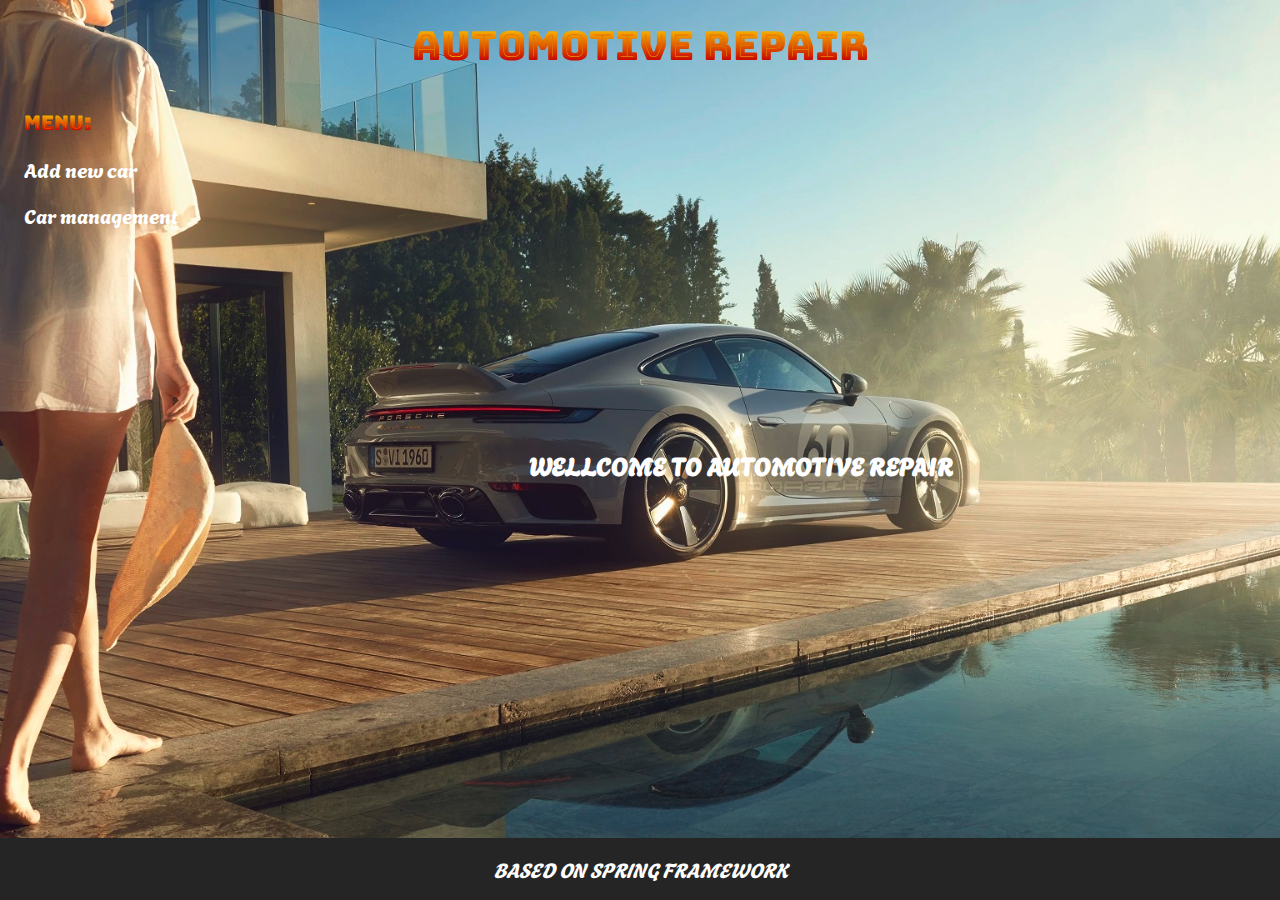
<file: index.html>
<!DOCTYPE html>
<html lang="vi">
	<head>
		<meta charset="utf-8" />
		<meta name="viewport" content="width=device-width, initial-scale=1.0" />
		<title>KShop | Automotive Repair</title>
		<link type="image/png" sizes="32x32" rel="icon" href="./images/favicon.png" />
		<link rel="stylesheet" href="./index.css" />
	</head>
	<body>
		<header><h1>AUTOMOTIVE REPAIR</h1></header>
		<div class="container">
			<aside>
				<div class="menu">
					<p><b>MENU:</b></p>
					<p><a href="./pages/add-new-car.html">Add new car</a></p>
					<p><a href="./pages/car-management.html">Car management</a></p>
				</div>
			</aside>
			<main><b>WELLCOME TO AUTOMOTIVE REPAIR</b></main>
		</div>
		<footer><i>BASED ON SPRING FRAMEWORK</i></footer>
	</body>
</html>
</file>
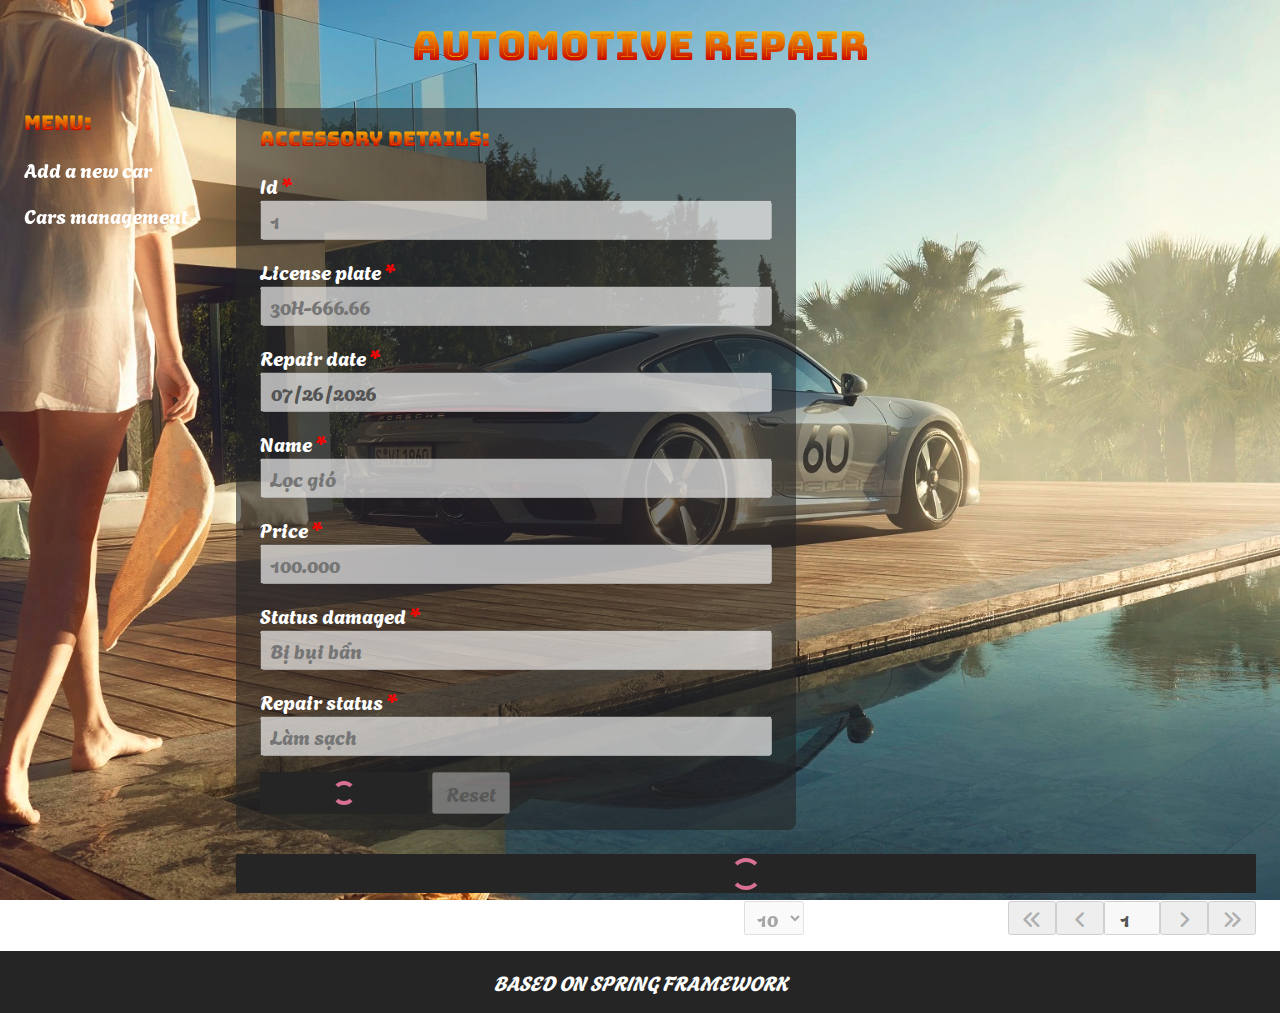
<file: pages/accessory-details.html>
<!DOCTYPE html>
<html lang="vi">
	<head>
		<meta charset="utf-8" />
		<meta name="viewport" content="width=device-width, initial-scale=1.0" />
		<title>KShop | Accessory Details</title>
		<link type="image/png" sizes="32x32" rel="icon" href="../images/favicon.png" />
		<link
			rel="stylesheet"
			href="https://cdnjs.cloudflare.com/ajax/libs/font-awesome/6.4.2/css/all.min.css" />
		<link rel="stylesheet" href="../styles/accessory-details.css" />
	</head>
	<body>
		<header><h1>AUTOMOTIVE REPAIR</h1></header>
		<div class="container">
			<aside>
				<div class="menu">
					<p><b>MENU:</b></p>
					<p><a href="./add-new-car.html">Add a new car</a></p>
					<p><a href="./car-management.html">Cars management</a></p>
				</div>
			</aside>
			<main>
				<form id="accessory-form">
					<p><b>ACCESSORY DETAILS:</b></p>
					<div class="form-control">
						<label for="id">Id</label>
						<input type="number" name="id" id="id" placeholder="1" disabled />
					</div>
					<div class="form-control">
						<label for="license-plate">License plate</label>
						<input
							type="text"
							name="licensePlate"
							id="license-plate"
							placeholder="30H-666.66"
							disabled
							required />
					</div>
					<div class="form-control">
						<label for="repair-date">Repair date</label>
						<input type="date" name="repairDate" id="repair-date" disabled required />
					</div>
					<div class="form-control">
						<label for="name">Name</label>
						<input
							type="text"
							name="name"
							id="name"
							placeholder="Lọc gió"
							disabled
							required />
					</div>
					<div class="form-control">
						<label for="price">Price</label>
						<input
							type="text"
							name="price"
							id="price"
							placeholder="100.000"
							disabled
							required />
					</div>
					<div class="form-control">
						<label for="status-damaged">Status damaged</label>
						<input
							type="text"
							name="statusDamaged"
							id="status-damaged"
							placeholder="Bị bụi bẩn"
							disabled
							required />
					</div>
					<div class="form-control">
						<label for="repair-status">Repair status</label>
						<input
							type="text"
							name="repairStatus"
							id="repair-status"
							placeholder="Làm sạch"
							disabled
							required />
					</div>
					<div class="form-submit">
						<span class="save-wrapper">
							<button type="submit" disabled>Save Accessory</button>
							<span class="loading loading-sm"></span>
						</span>
						<button type="reset" disabled>Reset</button>
					</div>
				</form>
				<div>
					<div class="loading-wrapper">
						<div class="table-container">
							<table>
								<thead>
									<tr>
										<th>No <i class="fa fa-solid fa-sort fa-xs"></i></th>
										<th>
											License plate <i class="fa fa-solid fa-sort fa-xs"></i>
										</th>
										<th>
											Repair date <i class="fa fa-solid fa-sort fa-xs"></i>
										</th>
										<th>Name <i class="fa fa-solid fa-sort fa-xs"></i></th>
										<th>Price <i class="fa fa-solid fa-sort fa-xs"></i></th>
										<th>
											Status damaged <i class="fa fa-solid fa-sort fa-xs"></i>
										</th>
										<th>
											Repair status <i class="fa fa-solid fa-sort fa-xs"></i>
										</th>
										<th>Actions</th>
									</tr>
								</thead>
								<tbody id="accessories"></tbody>
							</table>
						</div>
						<div class="loading"></div>
					</div>
					<div class="pagination">
						<span class="pagination-size">
							<select title="Số bản ghi mỗi trang" id="size" disabled>
								<option value="10" selected>10</option>
								<option value="25">25</option>
								<option value="50">50</option>
							</select>
							<span>Record(s) per page.</span>
						</span>
						<span class="pagination-controls">
							<button title="Trang đầu tiên" type="button" id="first-page" disabled>
								<i class="fa-solid fa-angles-left"></i>
							</button>
							<button title="Trang trước" type="button" id="prev-page" disabled>
								<i class="fa-solid fa-angle-left"></i>
							</button>
							<input
								title="Trang hiện tại"
								type="number"
								name="page"
								id="page"
								value="1"
								placeholder="1"
								disabled />
							<button title="Trang sau" type="button" id="next-page" disabled>
								<i class="fa-solid fa-angle-right"></i>
							</button>
							<button title="Trang cuối cùng" type="button" id="last-page" disabled>
								<i class="fa-solid fa-angles-right"></i>
							</button>
						</span>
					</div>
				</div>
			</main>
		</div>
		<footer><i>BASED ON SPRING FRAMEWORK</i></footer>
		<script src="../scripts/accessory-details.js"></script>
	</body>
</html>
</file>
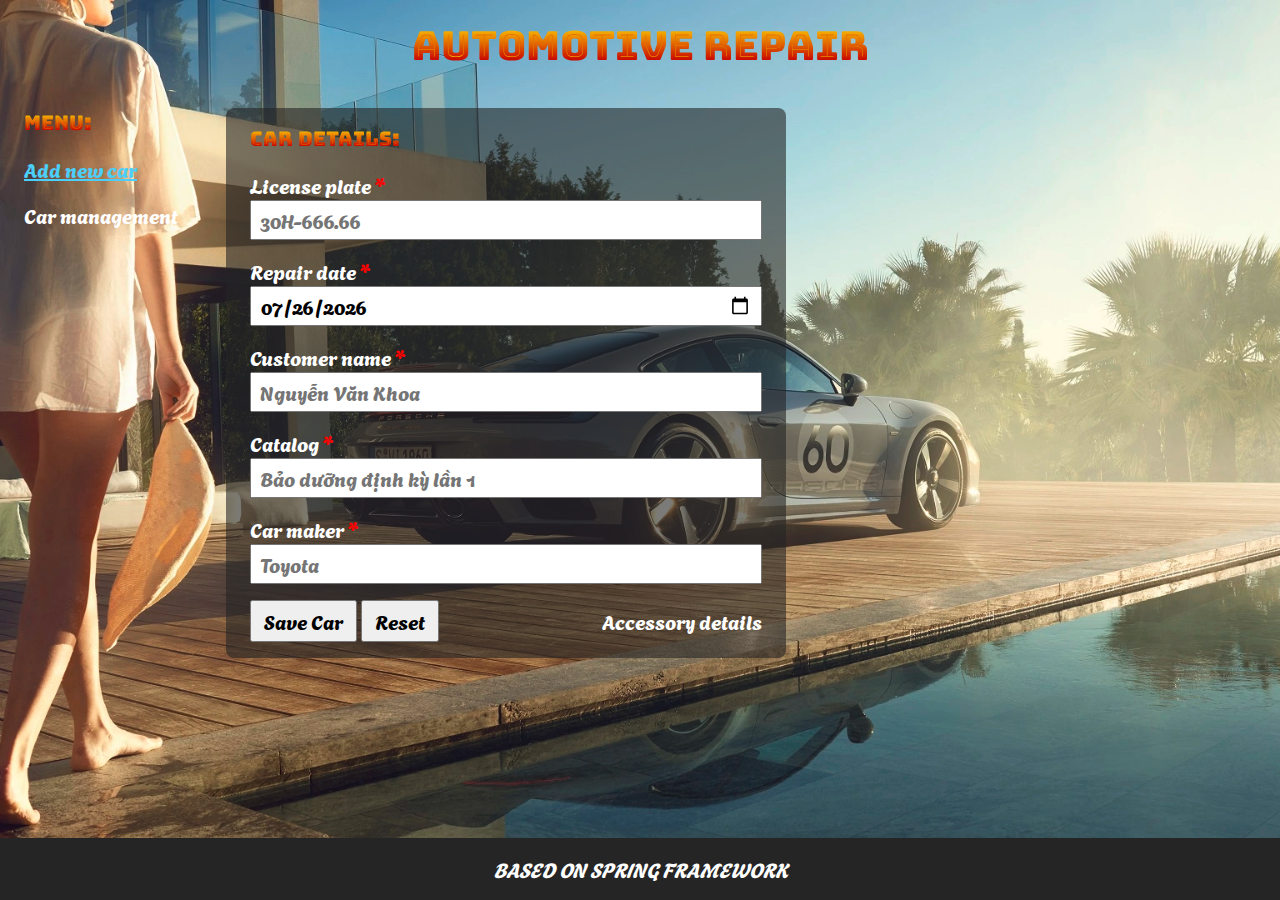
<file: pages/add-new-car.html>
<!DOCTYPE html>
<html lang="vi">
	<head>
		<meta charset="utf-8" />
		<meta name="viewport" content="width=device-width, initial-scale=1.0" />
		<title>KShop | Add New Car</title>
		<link type="image/png" sizes="32x32" rel="icon" href="../images/favicon.png" />
		<link rel="stylesheet" href="../styles/add-new-car.css" />
	</head>
	<body>
		<header><h1>AUTOMOTIVE REPAIR</h1></header>
		<div class="container">
			<aside>
				<div class="menu">
					<p><b>MENU:</b></p>
					<p><a href="./add-new-car.html" class="active">Add new car</a></p>
					<p><a href="./car-management.html">Car management</a></p>
				</div>
			</aside>
			<main>
				<form id="car-create-form">
					<p><b>CAR DETAILS:</b></p>
					<div class="form-control">
						<label for="license-plate">License plate</label>
						<input
							type="text"
							name="licensePlate"
							id="license-plate"
							maxlength="10"
							placeholder="30H-666.66"
							required />
					</div>
					<div class="form-control">
						<label for="repair-date">Repair date</label>
						<input type="date" name="repairDate" id="repair-date" required />
					</div>
					<div class="form-control">
						<label for="customer-name">Customer name</label>
						<input
							type="text"
							name="customerName"
							id="customer-name"
							maxlength="50"
							placeholder="Nguyễn Văn Khoa"
							required />
					</div>
					<div class="form-control">
						<label for="catalog">Catalog</label>
						<input
							type="text"
							name="catalog"
							id="catalog"
							maxlength="50"
							placeholder="Bảo dưỡng định kỳ lần 1"
							required />
					</div>
					<div class="form-control">
						<label for="car-maker">Car maker</label>
						<input
							type="text"
							name="carMaker"
							id="car-maker"
							maxlength="50"
							placeholder="Toyota"
							required />
					</div>
					<div class="form-submit">
						<span>
							<span class="save-wrapper">
								<button type="submit">Save Car</button>
								<span id="loading"></span>
							</span>
							<button type="reset">Reset</button>
						</span>
						<a href="./accessory-details.html">Accessory details</a>
					</div>
				</form>
			</main>
		</div>
		<footer><i>BASED ON SPRING FRAMEWORK</i></footer>
		<script src="../scripts/add-new-car.js"></script>
	</body>
</html>
</file>
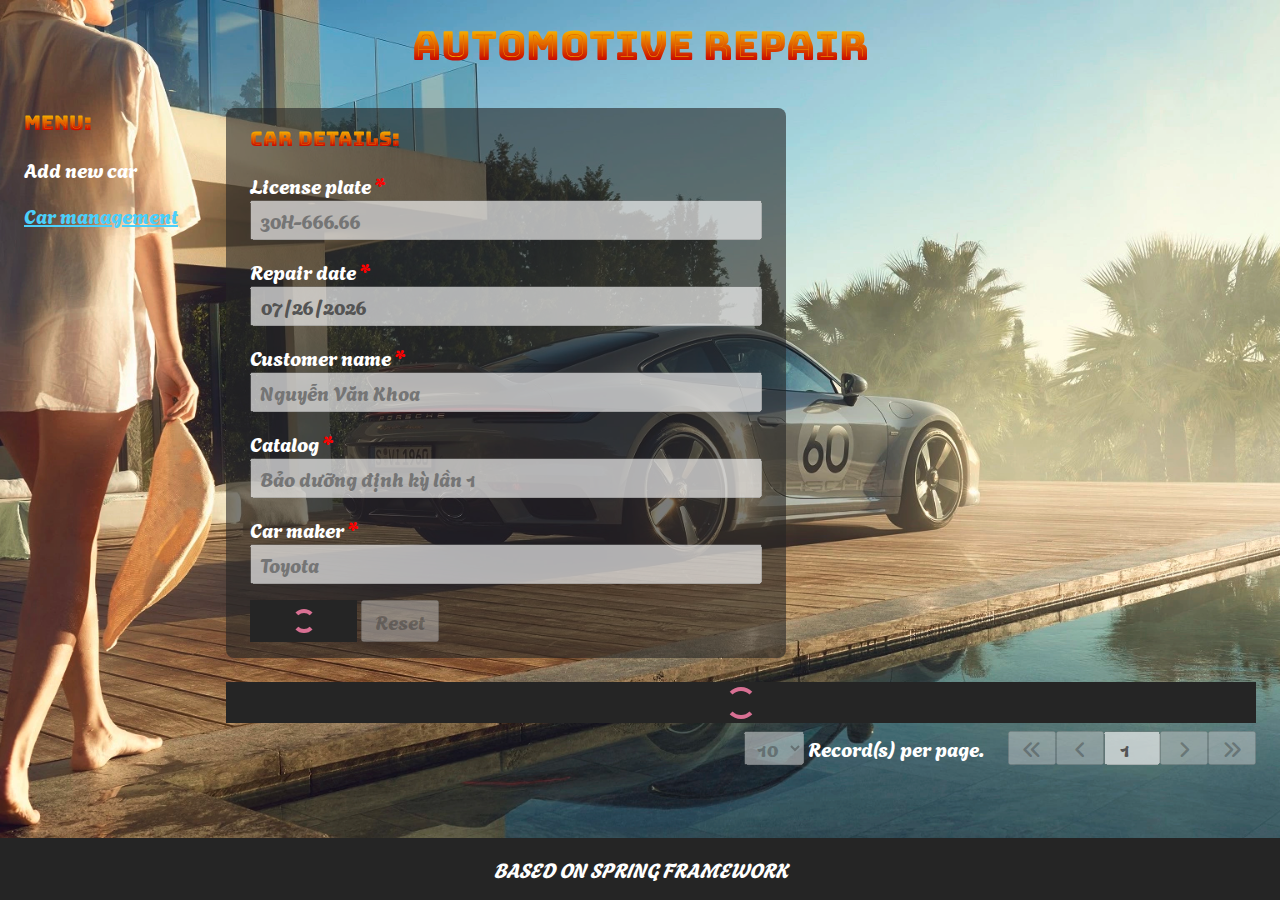
<file: pages/car-management.html>
<!DOCTYPE html>
<html lang="vi">
	<head>
		<meta charset="utf-8" />
		<meta name="viewport" content="width=device-width, initial-scale=1.0" />
		<title>KShop | Car Management</title>
		<link type="image/png" sizes="32x32" rel="icon" href="../images/favicon.png" />
		<link
			rel="stylesheet"
			href="https://cdnjs.cloudflare.com/ajax/libs/font-awesome/6.4.2/css/all.min.css" />
		<link rel="stylesheet" href="../styles/car-management.css" />
	</head>
	<body>
		<header><h1>AUTOMOTIVE REPAIR</h1></header>
		<div class="container">
			<aside>
				<div class="menu">
					<p><b>MENU:</b></p>
					<p><a href="./add-new-car.html">Add new car</a></p>
					<p><a href="./car-management.html" class="active">Car management</a></p>
				</div>
			</aside>
			<main>
				<form id="car-update-form">
					<p><b>CAR DETAILS:</b></p>
					<div class="form-control">
						<label for="license-plate">License plate</label>
						<input
							type="text"
							name="licensePlate"
							id="license-plate"
							maxlength="10"
							placeholder="30H-666.66"
							disabled
							required />
					</div>
					<div class="form-control">
						<label for="repair-date">Repair date</label>
						<input type="date" name="repairDate" id="repair-date" disabled required />
					</div>
					<div class="form-control">
						<label for="customer-name">Customer name</label>
						<input
							type="text"
							name="customerName"
							id="customer-name"
							maxlength="50"
							placeholder="Nguyễn Văn Khoa"
							disabled
							required />
					</div>
					<div class="form-control">
						<label for="catalog">Catalog</label>
						<input
							type="text"
							name="catalog"
							id="catalog"
							maxlength="50"
							placeholder="Bảo dưỡng định kỳ lần 1"
							disabled
							required />
					</div>
					<div class="form-control">
						<label for="car-maker">Car maker</label>
						<input
							type="text"
							name="carMaker"
							id="car-maker"
							maxlength="50"
							placeholder="Toyota"
							disabled
							required />
					</div>
					<div class="form-submit">
						<span class="save-wrapper">
							<button type="submit" disabled>Save Car</button>
							<span class="loading loading-sm"></span>
						</span>
						<button type="reset" disabled>Reset</button>
					</div>
				</form>
				<div>
					<div class="loading-wrapper">
						<div class="table-wrapper">
							<table>
								<thead>
									<tr>
										<th>
											License plate
											<i class="fa fa-solid fa-sort fa-xs"></i>
										</th>
										<th>
											Repair date
											<i class="fa fa-solid fa-sort fa-xs"></i>
										</th>
										<th>
											Customer name
											<i class="fa fa-solid fa-sort fa-xs"></i>
										</th>
										<th>
											Catalog
											<i class="fa fa-solid fa-sort fa-xs"></i>
										</th>
										<th>
											Car maker
											<i class="fa fa-solid fa-sort fa-xs"></i>
										</th>
										<th>Actions</th>
									</tr>
								</thead>
								<tbody id="cars"></tbody>
							</table>
							<div class="loading"></div>
						</div>
					</div>
					<div class="pagination">
						<span class="pagination-size">
							<select title="Số bản ghi mỗi trang" id="size" disabled>
								<option value="10" selected>10</option>
								<option value="25">25</option>
								<option value="50">50</option>
							</select>
							<span>Record(s) per page.</span>
						</span>
						<span class="pagination-controls">
							<button title="Trang đầu tiên" type="button" id="first-page" disabled>
								<i class="fa-solid fa-angles-left"></i>
							</button>
							<button title="Trang trước" type="button" id="prev-page" disabled>
								<i class="fa-solid fa-angle-left"></i>
							</button>
							<input
								title="Trang hiện tại"
								type="number"
								name="page"
								id="page"
								value="1"
								placeholder="1"
								disabled />
							<button title="Trang sau" type="button" id="next-page" disabled>
								<i class="fa-solid fa-angle-right"></i>
							</button>
							<button title="Trang cuối cùng" type="button" id="last-page" disabled>
								<i class="fa-solid fa-angles-right"></i>
							</button>
						</span>
					</div>
				</div>
			</main>
		</div>
		<footer><i>BASED ON SPRING FRAMEWORK</i></footer>
		<script src="../scripts/car-management.js"></script>
	</body>
</html>
</file>
<file: index.css>
/* ----- COMMON ----- */

@font-face {
	font-family: Agbalumo;
	src: url(./fonts/Agbalumo-Regular.ttf);
}

@font-face {
	font-family: BungeeSpice;
	src: url(./fonts/BungeeSpice-Regular.ttf);
}

:root {
	--color: #ffffff;
	--color-active: #4bcffa;
	--background-color: #252525;
}

html {
	box-sizing: border-box;
}

*,
*::before,
*::after {
	box-sizing: inherit;
	margin: 0;
	padding: 0;
}

body {
	cursor: url(./images/cursor_default.png), default;
	min-height: 100dvh;
	font-family: Agbalumo;
	font-size: clamp(1em, 3vmin, 1.25em);
	font-weight: normal;
	line-height: 1.5;
	color: var(--color);
	background: url(./images/background.webp) center / cover fixed no-repeat;
	display: flex;
	flex-direction: column;
}

/* ----- HEADER ----- */

header {
	font-family: BungeeSpice;
	text-align: center;
	padding: 16px 24px;
}

/* ----- BODY ----- */

p:first-child {
	font-family: BungeeSpice;
}

a {
	color: var(--color);
	text-decoration: none;
	cursor: url(./images/cursor_pointer.png), pointer;

	&:hover {
		color: var(--color-active);
		text-decoration: underline;
	}
}

.container {
	flex: 1;
	display: flex;
}

aside {
	padding: 16px 24px;
}

.menu {
	display: flex;
	flex-direction: column;
	row-gap: 16px;
	position: sticky;
	top: 16px;
}

main {
	flex: 1;
	padding: 16px 24px;
	display: flex;
	justify-content: center;
	align-items: center;
	font-size: 1.25em;
}

/* ----- FOOTER ----- */

footer {
	text-align: center;
	padding: 16px 24px;
	background-color: var(--background-color);
}
</file>
<file: styles/accessory-details.css>
/* ----- COMMON ----- */

@font-face {
	font-family: Agbalumo;
	src: url(../fonts/Agbalumo-Regular.ttf);
}

@font-face {
	font-family: BungeeSpice;
	src: url(../fonts/BungeeSpice-Regular.ttf);
}

:root {
	--color: #ffffff;
	--color-active: #4bcffa;
	--background-color: #252525;
	--border-color: #ffffff;
	--background-color-odd: #1dd1a1;
	--background-color-even: #10ac84;
	--background-color-hover: #01a3a4;
}

html {
	box-sizing: border-box;
}

*,
*::before,
*::after {
	box-sizing: inherit;
	margin: 0;
	padding: 0;
}

body {
	cursor: url(../images/cursor_default.png), default;
	min-height: 100dvh;
	font-family: Agbalumo;
	font-size: clamp(1em, 3vmin, 1.25em);
	font-weight: normal;
	line-height: 1.5;
	color: var(--color);
	background: url(../images/background.webp) center / cover fixed no-repeat;
	display: flex;
	flex-direction: column;
}

/* ----- HEADER ----- */

header {
	font-family: BungeeSpice;
	text-align: center;
	padding: 16px 24px;
}

/* ----- BODY ----- */

p:first-child {
	font-family: BungeeSpice;
}

a {
	color: var(--color);
	text-decoration: none;
	cursor: url(../images/cursor_pointer.png), pointer;

	&.active,
	&:hover {
		color: var(--color-active);
		text-decoration: underline;
	}
}

button {
	font-size: inherit;
	font-family: inherit;
	cursor: url(../images/cursor_pointer.png), pointer;
}

input {
	font-size: inherit;
	font-family: inherit;
}

.container {
	flex: 1;
	display: flex;
}

aside {
	padding: 16px 24px;
}

.menu {
	display: flex;
	flex-direction: column;
	row-gap: 16px;
	position: sticky;
	top: 16px;
}

main {
	flex: 1;
	padding: 16px 24px;
	display: flex;
	flex-direction: column;
	row-gap: 24px;
}

form {
	max-width: 560px;
	padding: 16px 24px;
	border-radius: 8px;
	background-color: #25252599;
	display: flex;
	flex-direction: column;
	row-gap: 16px;
}

.form-control {
	display: flex;
	flex-direction: column;

	> label::after {
		content: " *";
		color: #ff0000;
	}

	> input {
		height: 40px;
		padding: 0 8px;
	}
}

.form-submit {
	& .save-wrapper {
		display: inline-block;
		position: relative;
	}

	& button {
		padding: 4px 12px;
	}
}

.loading-wrapper {
	position: relative;
}

.table-wrapper {
	max-height: 400px;
	overflow: scroll;
	border: 1px solid var(--border-color);
}

table {
	width: 100%;
	height: 100%;
	color: var(--color);
	border-spacing: 0;
}

thead {
	position: sticky;
	top: 0;
	background-color: var(--background-color-even);

	& th {
		border-right: 1px solid var(--border-color);
		border-bottom: 1px solid var(--border-color);
		padding: 4px 8px;

		&:hover {
			color: var(--color);
			background-color: var(--background-color-hover);
		}
	}
}

tbody {
	& tr:nth-child(odd) {
		background-color: var(--background-color-odd);
	}

	& tr:nth-child(even) {
		background-color: var(--background-color-even);
	}

	& tr:hover {
		background-color: var(--background-color-hover);
	}

	& td:last-child {
		text-align: center;
	}

	& td {
		border-right: 1px solid var(--border-color);
		border-bottom: 1px solid var(--border-color);
		padding: 4px 8px;

		& button {
			padding: 4px 12px;
		}
	}
}

.loading {
	position: absolute;
	top: 0;
	right: 0;
	bottom: 0;
	left: 0;
	background-color: var(--background-color);
	display: grid;

	&::after {
		content: "";
		width: 32px;
		height: 32px;
		border-radius: 50%;
		border-width: 4px;
		border-style: solid;
		border-color: #d87093 transparent;
		animation: rotate 400ms linear infinite;
		place-self: center;
	}

	&.loading-sm::after {
		width: 24px;
		height: 24px;
	}
}

@keyframes rotate {
	to {
		rotate: 1turn;
	}
}

.pagination {
	display: flex;
	justify-content: end;
	gap: 24px;
	margin-top: 8px;
}

.pagination-size > select {
	padding: 0 8px;
	font-size: inherit;
	font-family: inherit;
	cursor: url(../images/cursor_pointer.png), pointer;
}

.pagination-controls {
	display: flex;

	> input {
		width: 56px;
		text-align: center;
	}

	> button {
		width: 48px;
	}
}

/* ----- FOOTER ----- */

footer {
	text-align: center;
	padding: 16px 24px;
	background-color: var(--background-color);
}
</file>
<file: styles/add-new-car.css>
/* ----- COMMON ----- */

@font-face {
	font-family: Agbalumo;
	src: url(../fonts/Agbalumo-Regular.ttf);
}

@font-face {
	font-family: BungeeSpice;
	src: url(../fonts/BungeeSpice-Regular.ttf);
}

:root {
	--color: #ffffff;
	--color-active: #4bcffa;
	--background-color: #252525;
}

html {
	box-sizing: border-box;
}

*,
*::before,
*::after {
	box-sizing: inherit;
	margin: 0;
	padding: 0;
}

body {
	cursor: url(../images/cursor_default.png), default;
	min-height: 100dvh;
	font-family: Agbalumo;
	font-size: clamp(1em, 3vmin, 1.25em);
	font-weight: normal;
	line-height: 1.5;
	color: var(--color);
	background: url(../images/background.webp) center / cover fixed no-repeat;
	display: flex;
	flex-direction: column;
}

/* ----- HEADER ----- */

header {
	font-family: BungeeSpice;
	text-align: center;
	padding: 16px 24px;
}

/* ----- BODY ----- */

p:first-child {
	font-family: BungeeSpice;
}

a {
	color: var(--color);
	text-decoration: none;
	cursor: url(../images/cursor_pointer.png), pointer;

	&.active,
	&:hover {
		color: var(--color-active);
		text-decoration: underline;
	}
}

button {
	font-size: inherit;
	font-family: inherit;
	cursor: url(../images/cursor_pointer.png), pointer;
}

input {
	font-size: inherit;
	font-family: inherit;
}

.container {
	flex: 1;
	display: flex;
}

aside {
	padding: 16px 24px;
}

.menu {
	display: flex;
	flex-direction: column;
	row-gap: 16px;
	position: sticky;
	top: 16px;
}

main {
	flex: 1;
	padding: 16px 24px;
}

form {
	max-width: 560px;
	padding: 16px 24px;
	border-radius: 8px;
	background-color: #25252599;
	display: flex;
	flex-direction: column;
	row-gap: 16px;
}

.form-control {
	display: flex;
	flex-direction: column;

	> label::after {
		content: " *";
		color: #ff0000;
	}

	> input {
		height: 40px;
		padding: 0 8px;
	}
}

.form-submit {
	display: flex;
	justify-content: space-between;
	align-items: center;

	& .save-wrapper {
		display: inline-block;
		position: relative;
	}

	& button {
		padding: 4px 12px;
	}
}

#loading {
	position: absolute;
	top: 0;
	right: 0;
	bottom: 0;
	left: 0;
	background-color: var(--background-color);
	display: none;

	&::after {
		content: "";
		width: 24px;
		height: 24px;
		border-radius: 50%;
		border-width: 4px;
		border-style: solid;
		border-color: #d87093 transparent;
		animation: rotate 400ms linear infinite;
		place-self: center;
	}
}

@keyframes rotate {
	to {
		rotate: 1turn;
	}
}

/* ----- FOOTER ----- */

footer {
	text-align: center;
	padding: 16px 24px;
	background-color: var(--background-color);
}
</file>
<file: styles/car-management.css>
/* ----- COMMON ----- */

@font-face {
	font-family: Agbalumo;
	src: url(../fonts/Agbalumo-Regular.ttf);
}

@font-face {
	font-family: BungeeSpice;
	src: url(../fonts/BungeeSpice-Regular.ttf);
}

:root {
	--color: #ffffff;
	--color-active: #4bcffa;
	--background-color: #252525;
	--border-color: #ffffff;
	--background-color-odd: #1dd1a1;
	--background-color-even: #10ac84;
	--background-color-hover: #01a3a4;
}

html {
	box-sizing: border-box;
}

*,
*::before,
*::after {
	box-sizing: inherit;
	margin: 0;
	padding: 0;
}

body {
	cursor: url(../images/cursor_default.png), default;
	min-height: 100dvh;
	font-family: Agbalumo;
	font-size: clamp(1em, 3vmin, 1.25em);
	font-weight: normal;
	line-height: 1.5;
	color: var(--color);
	background: url(../images/background.webp) center / cover fixed no-repeat;
	display: flex;
	flex-direction: column;
}

/* ----- HEADER ----- */

header {
	font-family: BungeeSpice;
	text-align: center;
	padding: 16px 24px;
}

/* ----- BODY ----- */

p:first-child {
	font-family: BungeeSpice;
}

a {
	color: var(--color);
	text-decoration: none;
	cursor: url(../images/cursor_pointer.png), pointer;

	&.active,
	&:hover {
		color: var(--color-active);
		text-decoration: underline;
	}
}

button {
	font-size: inherit;
	font-family: inherit;
	cursor: url(../images/cursor_pointer.png), pointer;
}

input {
	font-size: inherit;
	font-family: inherit;
}

.container {
	flex: 1;
	display: flex;
}

aside {
	padding: 16px 24px;
}

.menu {
	display: flex;
	flex-direction: column;
	row-gap: 16px;
	position: sticky;
	top: 16px;
}

main {
	flex: 1;
	padding: 16px 24px;
	display: flex;
	flex-direction: column;
	row-gap: 24px;
}

form {
	max-width: 560px;
	padding: 16px 24px;
	border-radius: 8px;
	background-color: #25252599;
	display: flex;
	flex-direction: column;
	row-gap: 16px;
}

.form-control {
	display: flex;
	flex-direction: column;

	> label::after {
		content: " *";
		color: #ff0000;
	}

	> input {
		height: 40px;
		padding: 0 8px;
	}
}

.form-submit {
	& .save-wrapper {
		display: inline-block;
		position: relative;
	}

	& button {
		padding: 4px 12px;
	}
}

.loading-wrapper {
	position: relative;
}

.table-wrapper {
	max-height: 400px;
	overflow: scroll;
	border: 1px solid var(--border-color);
}

table {
	width: 100%;
	height: 100%;
	color: var(--color);
	border-spacing: 0;
}

thead {
	position: sticky;
	top: 0;
	background-color: var(--background-color-even);

	& th {
		border-right: 1px solid var(--border-color);
		border-bottom: 1px solid var(--border-color);
		padding: 4px 8px;

		&:hover {
			color: var(--color);
			background-color: var(--background-color-hover);
		}
	}
}

tbody {
	& tr:nth-child(odd) {
		background-color: var(--background-color-odd);
	}

	& tr:nth-child(even) {
		background-color: var(--background-color-even);
	}

	& tr:hover {
		background-color: var(--background-color-hover);
	}

	& td:last-child {
		text-align: center;
	}

	& td {
		border-right: 1px solid var(--border-color);
		border-bottom: 1px solid var(--border-color);
		padding: 4px 8px;

		& button {
			padding: 4px 12px;
		}
	}
}

.loading {
	position: absolute;
	top: 0;
	right: 0;
	bottom: 0;
	left: 0;
	background-color: var(--background-color);
	display: grid;

	&::after {
		content: "";
		width: 32px;
		height: 32px;
		border-radius: 50%;
		border-width: 4px;
		border-style: solid;
		border-color: #d87093 transparent;
		animation: rotate 400ms linear infinite;
		place-self: center;
	}

	&.loading-sm::after {
		width: 24px;
		height: 24px;
	}
}

@keyframes rotate {
	to {
		rotate: 1turn;
	}
}

.pagination {
	display: flex;
	justify-content: end;
	gap: 24px;
	margin-top: 8px;
}

.pagination-size > select {
	padding: 0 8px;
	font-size: inherit;
	font-family: inherit;
	cursor: url(../images/cursor_pointer.png), pointer;
}

.pagination-controls {
	display: flex;

	> input {
		width: 56px;
		text-align: center;
	}

	> button {
		width: 48px;
	}
}

/* ----- FOOTER ----- */

footer {
	text-align: center;
	padding: 16px 24px;
	background-color: var(--background-color);
}
</file>
